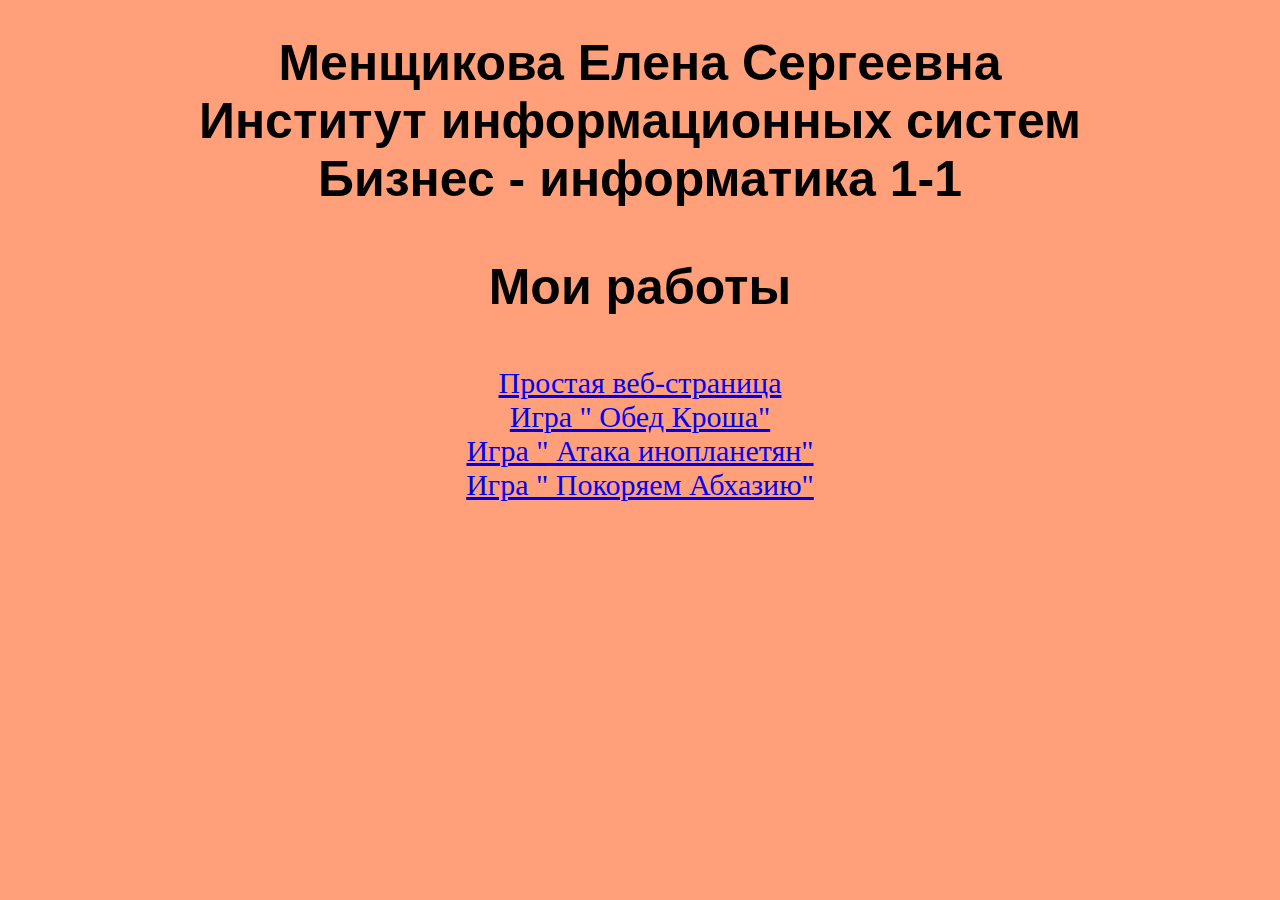
<file: index.html>
<!DOCTYPE html>
<html lang="ru">
<head>
<meta charset="utf-8">
	<title>Главная страница</title>
	<style>
	body
	{
background-color: #FFA07A;
background-position: top center; 
background-attachment: fixed
}
p, h1
{
font-family: Arial, Helvetica, sans-serif; 
font-size: 50px; 
font-color: #4B0082;
font-weight: bold;
}
a
{
font-size: 30px;	
}
	</style>
</head>
<body>
<center>
<h1>Менщикова Елена Сергеевна <br>Институт информационных систем<br>Бизнес - информатика 1-1 </h1>
<p>Мои работы</p>
<a href= "site/index.html" target="_blank">Простая веб-страница</a><br>
<a href="game1/game.html">Игра " Обед Кроша"</a><br>
<a href="game2/index3.html">Игра " Атака инопланетян"</a><br>
<a href="game5/game5.html">Игра " Покоряем Абхазию"</a>
</center>

</body>
</html>
</file>
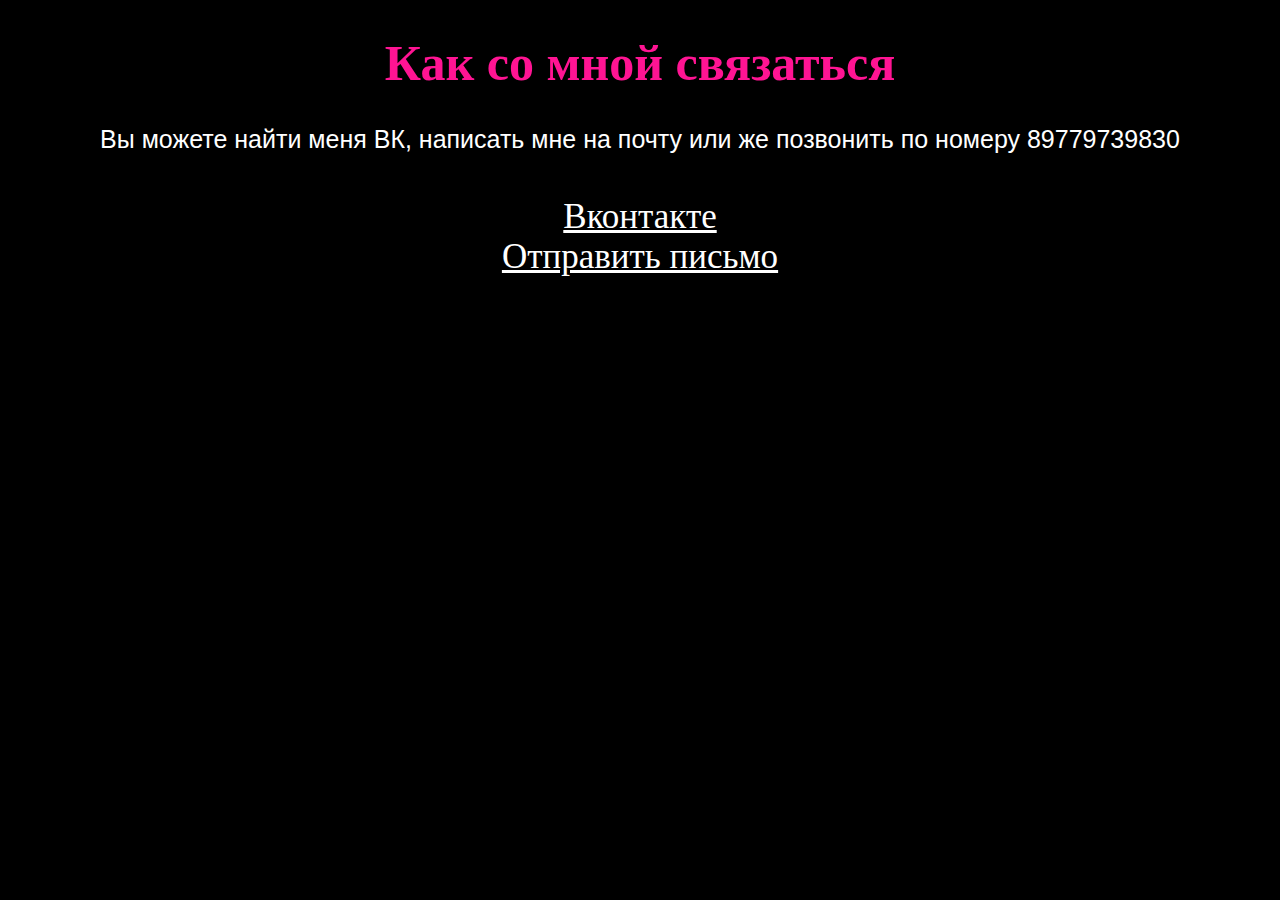
<file: Contacts.html>
﻿<!doctype html>
<html lang="ru">
<head>
<title>Контакты</title>
<style>
body
img
{
width: 600px;
height: auto;
}
a:hover
{
font-family: "Bradley Hand", cursive;
font-size: 35px;
background-color: #00008B;
color: white ;
}
a:link 
{
font-family: "Bradley Hand", cursive;
font-size: 35px;
text-decoration:underline;
color: white;
}
a:visited 
{
font-family: "Bradley Hand", cursive;
font-size: 35px;
text-decoration:none;
color: #800080;
}
</style>
<div id="stage"></div>
</style>
</head>
<body>
<link rel="stylesheet" href="style.css">
</head>
<body>
<center>
<h1>Как со мной связаться</h1>
<p>Вы можете найти меня ВК, написать мне на почту или же позвонить по номеру 89779739830</p>
<br>
<a href="https://vk.com/id270389817" target="_blank">Вконтакте</a><br>
<a href="mailto:m__alena@mail.ru?Subject=Портрет">Отправить 
письмо</a>
</center>
</body>
</html>
</file>
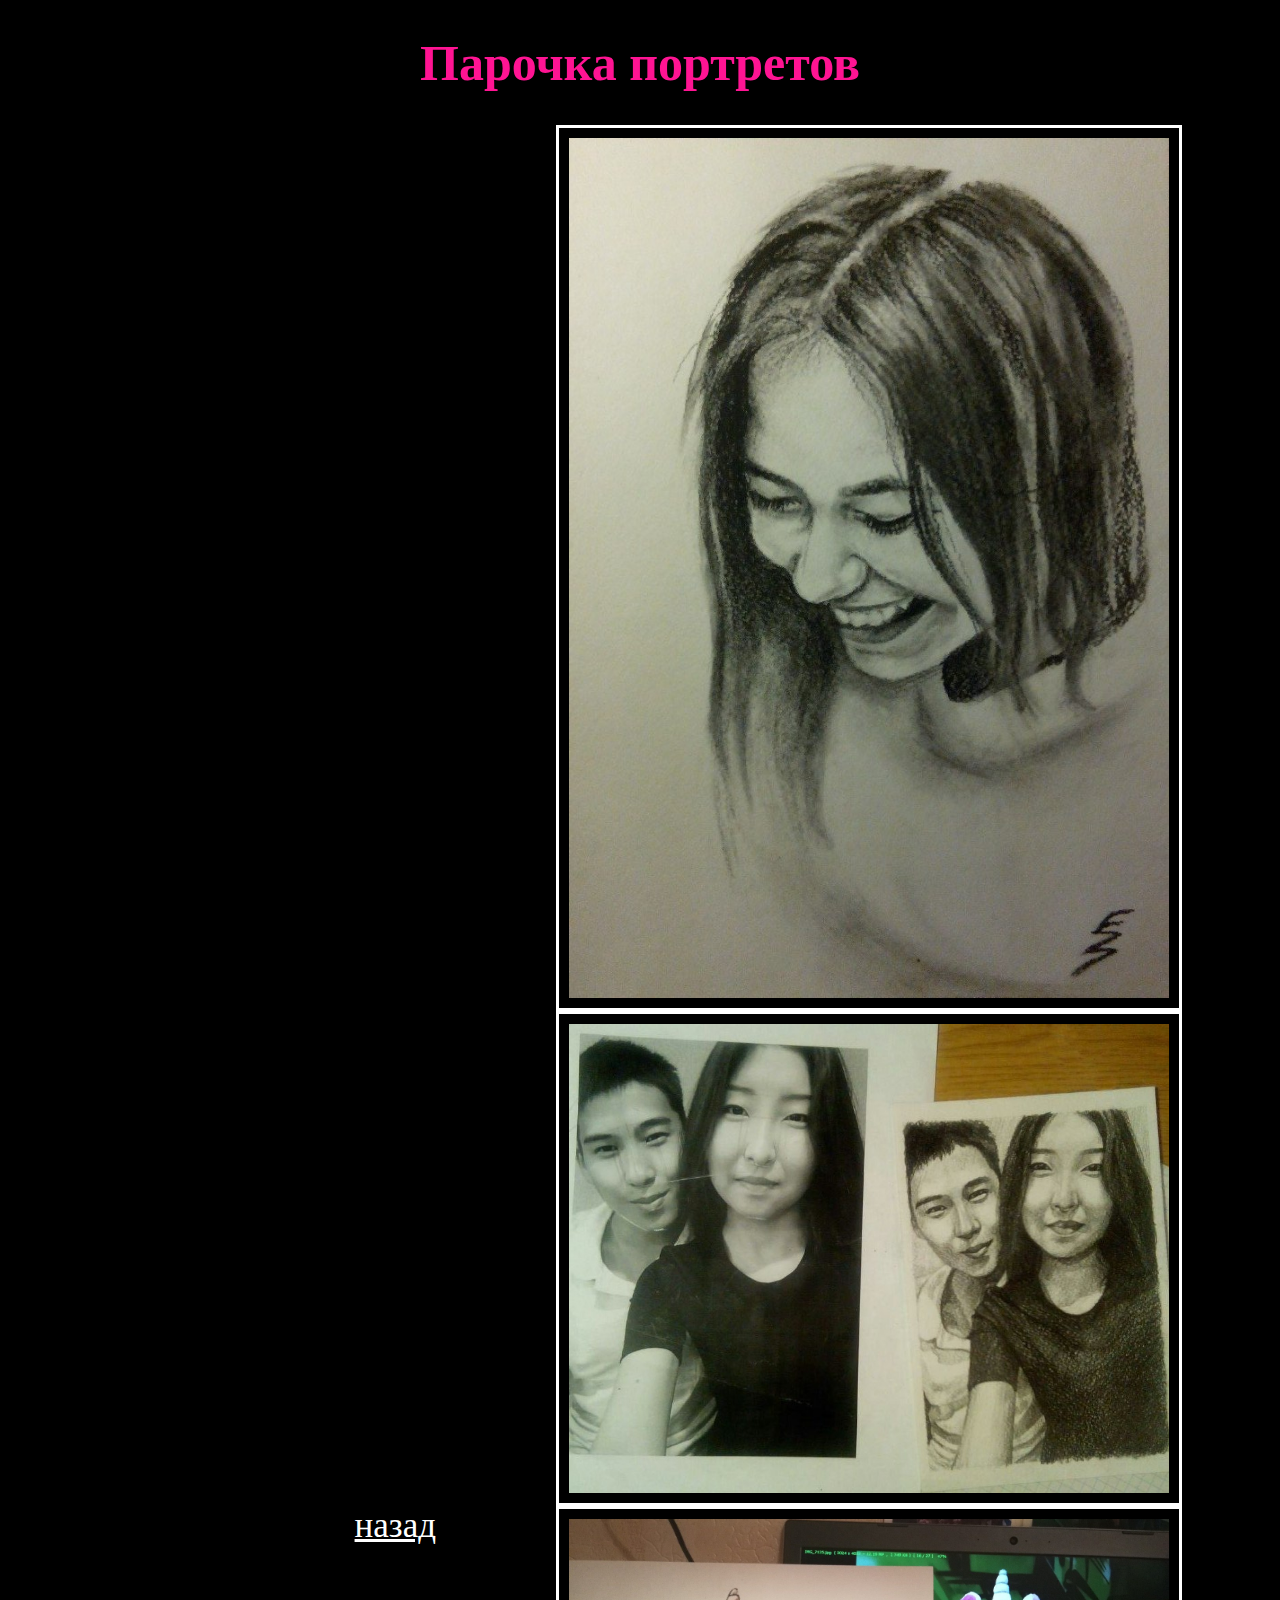
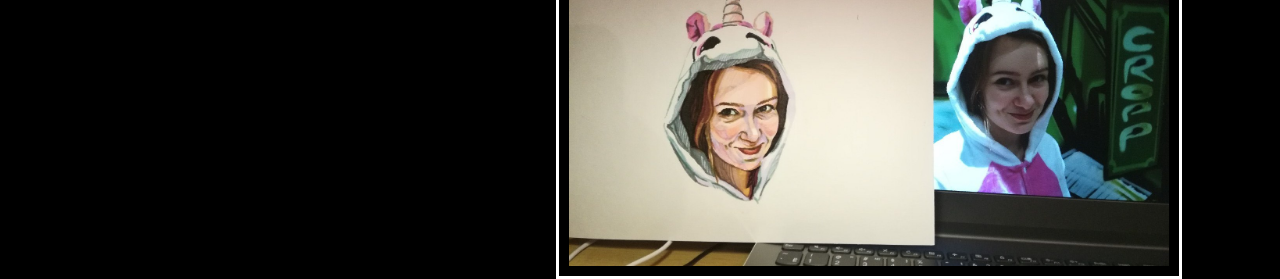
<file: port.html>
﻿<!doctype html>
<html lang="ru">
<head>
<title>Мои работы</title>
<style>
body
img
{
width: 600px;
height: auto;
}
a:hover
{
font-family: "Bradley Hand", cursive;
font-size: 35px;
background-color: #00008B;
color: white ;
}
a:link 
{
font-family: "Bradley Hand", cursive;
font-size: 35px;
text-decoration:underline;
color: white;
}
a:visited 
{
font-family: "Bradley Hand", cursive;
font-size: 35px;
text-decoration:none;
color: #800080;
}
</style>
<div id="stage"></div>
</style>
</head>
<body>
<link rel="stylesheet" href="style.css">
</head>
<body>
<center>
<h1>Парочка портретов</h1>
</center>
<img src="Юлясик.jpg" class='fl1'>
<img src="Ксюша.jpg" class='fl1'>
<img src="Лиза.jpg" class='fl1'>
<a href="Обо мне.html" class='fl1'target="_blank">назад</a>
</body>
</html>
</file>
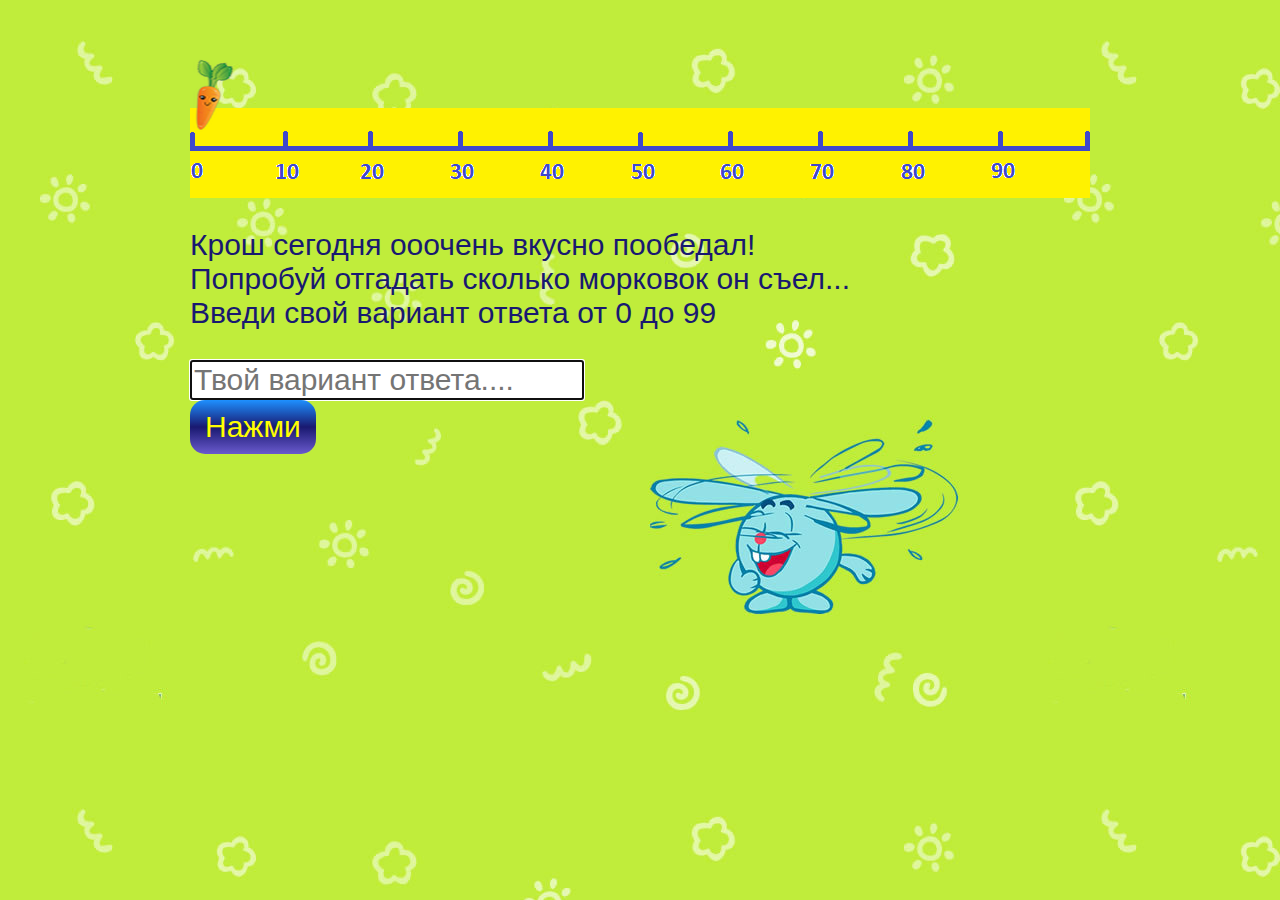
<file: game1/game.html>
<!doctype html> 
<meta charset="utf-8"> 
<link rel="stylesheet" href="style.css"> 
<title>Игра "Обед Кроша"</title> 
<style type="text/css"> 
</style>
<div id='new'>
<div id='body'>
<div id="stage">
<div id="scale"></div> 
<div id="arrow"></div> 
</div> 
<p id="output">Крош сегодня ооочень вкусно пообедал!<br>Попробуй отгадать сколько морковок он съел...
<br>Введи свой вариант ответа от 0 до 99</p> 
<input id="input" type="text" 
placeholder="Твой вариант ответа...." autofocus> 
<div id='b'>
<button>Нажми</button> 
</div></div>
<script type="text/javascript"> 
//Инициализация переменных игры 
var mysteryNumber = Math.floor(Math.random() * 100); 
var playersGuess = 0; 
var guessesRemaining = 10; 
var guessesMade = 0; 
var gameState = ""; 
var gameWon = false; 
var message = "Пожалуйста, введите число от 0 до 99." 
//Отслеживание нажатия клавиши Enter 
window.addEventListener("keydown", keydownHandler, false); 
//Ссылки на поля ввода и вывода 
var input = document.querySelector("#input"); 
var output = document.querySelector("#output"); 
//Ссылка на кнопку 
var button = document.querySelector("button"); 
button.addEventListener("click", clickHandler, false); 
//Ссылка на стрелку 
var arrow = document.querySelector("#arrow"); 
function keydownHandler(event) 
{ 
if(event.keyCode === 13) 
{ 
validateInput(); 
} 
} 
function clickHandler() 
{ 
validateInput(); 
}
function validateInput() 
{ 
playersGuess = parseInt(input.value); 
input.value = "" 
if(isNaN(playersGuess)) 
{ 
output.innerHTML = message; 
} 
else if(playersGuess < 0 || playersGuess > 99) 
{ 
output.innerHTML = message; 
} 
else 
{ 
playGame(); 
} 
} 
function playGame() 
{ 
guessesRemaining -= 1; 
guessesMade += 1; 
gameState = " Ты потратил попыток:  " + guessesMade + 
". Но у тебя еще осталось немного: " + guessesRemaining + "."; 
if(playersGuess > mysteryNumber) 
{ 
output.innerHTML = "В него столько не поместится! Кажется, слишком много............." + gameState; 
//Проверка на конец игры 
if (guessesRemaining < 1) 
{ 
endGame(); 
} 
} 
else if(playersGuess < mysteryNumber) 
{ 
output.innerHTML = "Для него это слишком мало.........................Попробуй больше!" + gameState; 
//Проверка на конец игры 
if (guessesRemaining < 1) 
{ 
endGame(); 
} 
} 
else 
{ 
gameWon = true; 
endGame(); 
} 
//Обновление отображения в окне браузера 
render(); 
} 
function endGame() 
{ 
if (gameWon) 
{ 
output.innerHTML 
= "Да, столько: " + mysteryNumber + "!" + "<br>"
+ "Количество попыток: " + guessesMade + "."; 
} 
else 
{ 
output.innerHTML 
= "Увы, попыток больше нет(" + "<br>" 
+ "Морковок, съеденных Крошем: " + mysteryNumber + "."; 
} 
//Отключение кнопки 
button.removeEventListener("click", clickHandler, false); 
button.disabled = true; 
//Отключение клавиши Enter 
window.removeEventListener("keydown", keydownHandler, false); 
//Отключение поля ввода 
input.placeholder = "Конец игры!"; 
input.disabled = true; 
} 
function render() 
{ 
//Позиционирование стрелки на шкале 
//Увеличение введенного числа в 3 раза, 
//для перевода его в пиксели на шкале 
arrow.style.left = playersGuess * 8.8 + "px"; 
} 
</script>
</file>
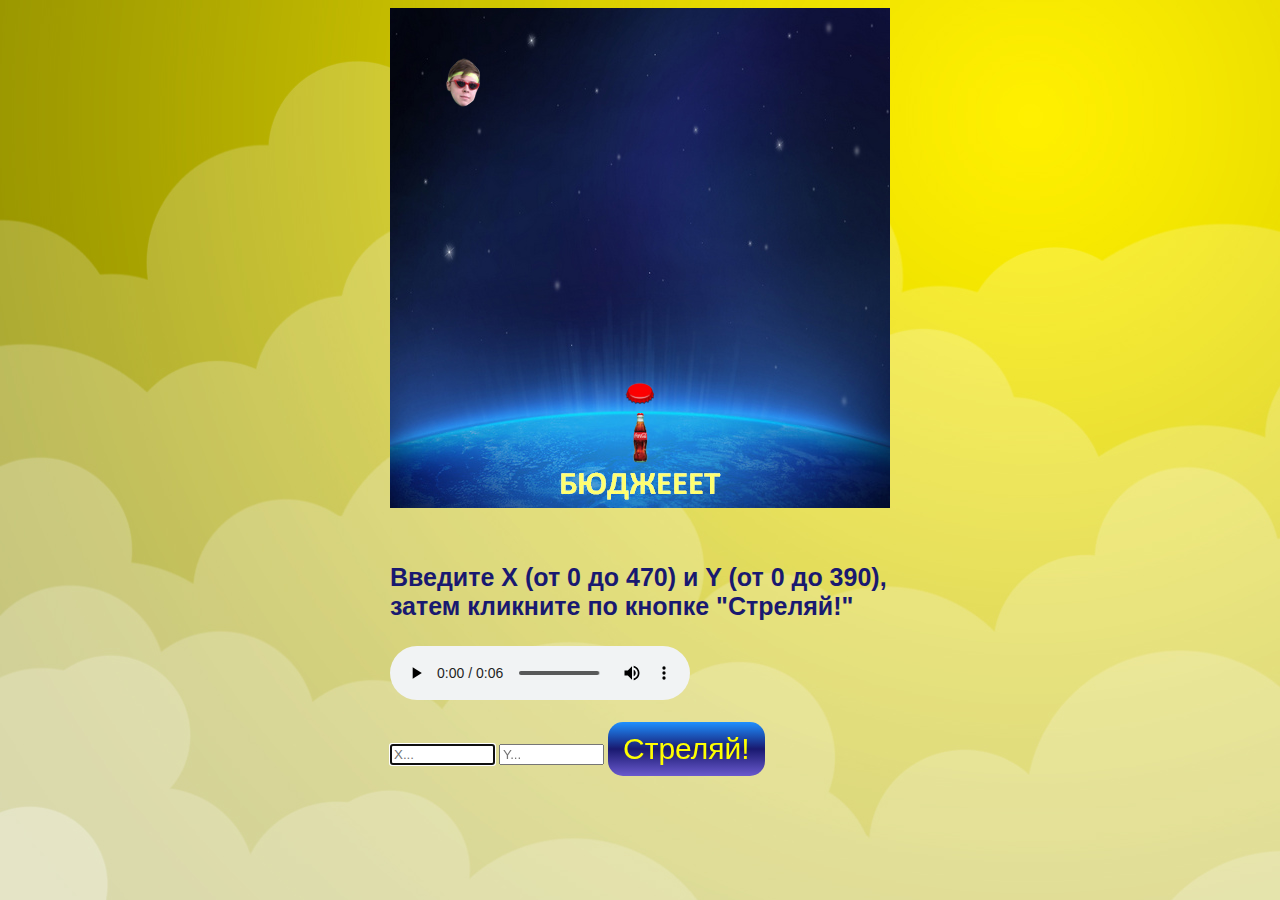
<file: game2/index3.html>
<!doctype html>
<meta charset="utf-8">
<link rel="stylesheet" href="style3.css"> 
<title>Атака инопланетян</title>
<style type="text/css"> 
</style>
<div id="new">
<div id="body">
<div id="stage">
<div id="background"></div>
<div id="cannon"></div>
<div id="alien"></div>
<div id="missile"></div>
</div>
<p id="output">Введите X (от 0 до 470) и Y  (от 0 до 390), затем кликните по кнопке "Стреляй!"</p>
<audio src="nlo_-_zvuki_nlo.mp3" controls  autoplay></audio><br><br>
<input id="inputX" type="text" placeholder="X..." size = "10" autofocus>
<input id="inputY" type="text" placeholder="Y..." size = "10" autofocus> 
<button>Стреляй!</button>
</div></div>
<script>
//Переменные игры
var alienX = 50;
var alienY = 50;
var guessX = 0;
var guessY = 0;
var shotsRemaining = 8; 
var shotsMade = 0;
var gameState = "";
var gameWon = false;
//Объекты игры
var cannon = document.querySelector("#cannon");
var alien = document.querySelector("#alien");
var missile = document.querySelector("#missile");
//Отслеживание нажатия клавиши Enter 
window.addEventListener("keydown", keydownHandler, false); 
//Поля ввода и вывода
var inputX = document.querySelector("#inputX");
var inputY = document.querySelector("#inputY");
var output = document.querySelector("#output");
//Кнопка
var button = document.querySelector("button");
button.style.cursor = "pointer";
button.addEventListener("click", clickHandler, false);
function render()
{
//Позиция пришельца
alien.style.left = alienX + "px";
alien.style.top = alienY + "px";
//Позиция орудия
cannon.style.left = guessX + "px";
//Позиция ракеты
missile.style.left = guessX + "px";
missile.style.top = guessY + "px";
}
function keydownHandler(event) 
{ 
if(event.keyCode === 13) 
{ 
validateInput(); 
} 
} 
function clickHandler() 
{ 
validateInput(); 
}
function validateInput() 
{
guessX = parseInt(inputX.value);
guessY = parseInt(inputY.value);
if(isNaN(guessX) || isNaN(guessY))
{
output.innerHTML = "Пожалуйста, введите число.";
}
else if(guessX > 470 || guessX < 0)
{
output.innerHTML = "Значение X должно быть от 0 до 470!";
}
else if(guessY > 390 || guessY < 0)
{
output.innerHTML = "Значение Y должно быть от 0 до 390!";
}
else
{
playGame();
}
}
function playGame() 
{ 
shotsRemaining -= 1;
shotsMade += 1;
gameState = "<br>Выстрелы: " + shotsMade + ". Осталось: "
+ shotsRemaining + ".";
guessX = parseInt(inputX.value);
guessY = parseInt(inputY.value);
//Анализ: Находятся ли введенные игроком
//координаты X и Y внутри области цели
if(guessX >= alienX && guessX <= alienX + 50)
{
//В горизонтальном направлении X находятся,
//теперь проверим вертикальное направление Y
if(guessY >= alienY && guessY <= alienY + 50)
{
//Совпадение по обоим направлениям, т.е. цель поражена!
gameWon = true;
endGame();
}
}
else
{
output.innerHTML = "Вы промазали...Попробуйте ещё раз" + gameState;
//Проверка на конец игры
if (shotsRemaining < 1)
{
endGame();
}
}
//Изменение позиции пришельца, если игра еще не выиграна
if(!gameWon)
{
//Изменение координаты X пришельца
alienX = Math.floor(Math.random() * 450);
//Добавим 47 к координате Y, чтобы новая позиция
//пришельца стала ниже и приблизилась к земле
alienY += 40;
}
//Обновление отображения нового состояния игры
render(); console.log("X: " + alienX);
console.log("Y: " + alienY);
}
function endGame()
{
if(gameWon)
{
output.innerHTML
= "Юхууууу! Вы не дали захватить Коле бюджетное место!" + "<br>"
+ "Израсходовано ракет: " + shotsMade + ".";
}
else
{
output.innerHTML
= "Вы проиграли!" + "<br>" + "Коля попал на бюджет(";
//Отключение клавиши Enter 
window.removeEventListener("keydown", keydownHandler, false); 
}
}
</script>
</file>
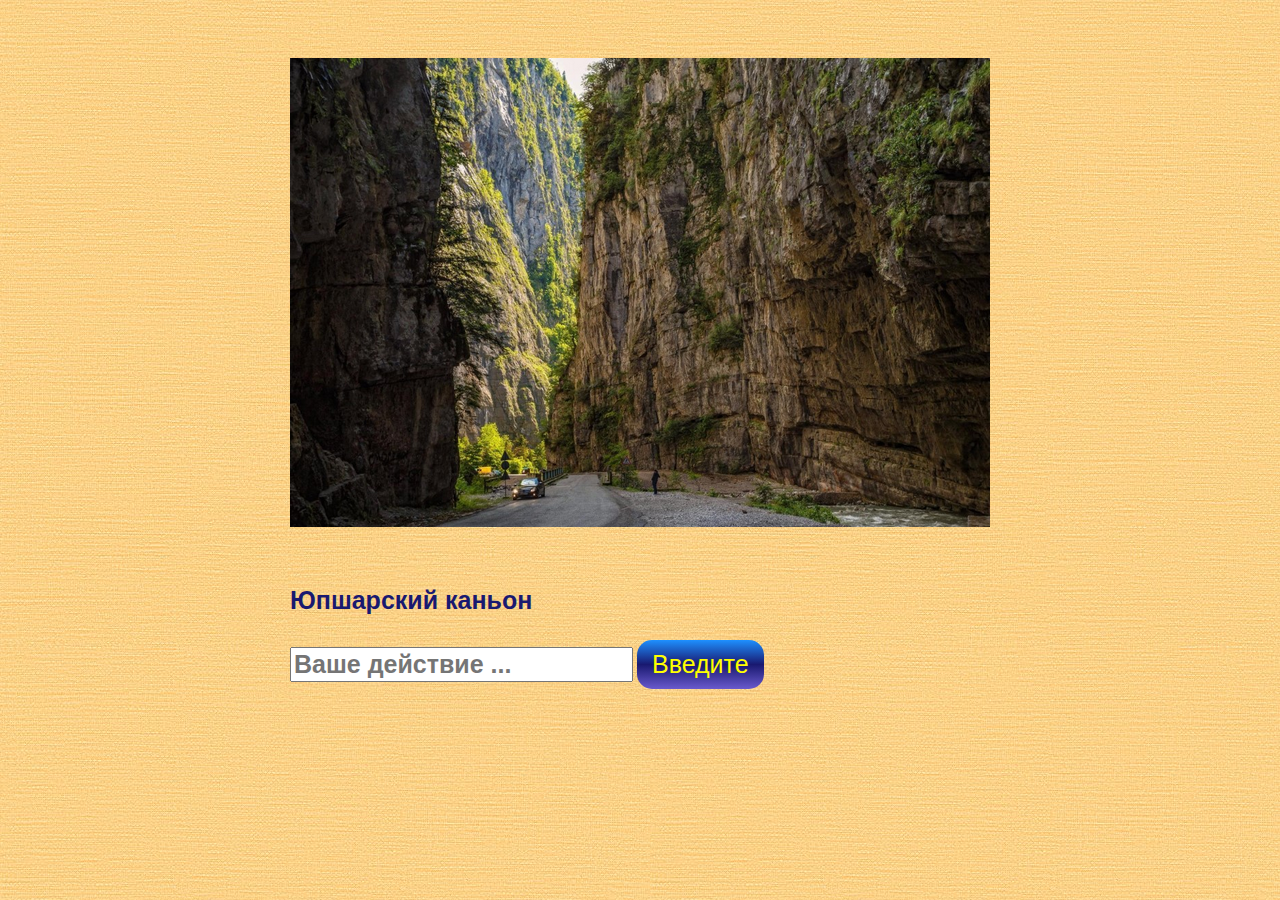
<file: game5/game5.html>
<!doctype html> 
<meta charset="utf-8"> 
<link rel="stylesheet" href="style5.css"> 
<title> Покоряем Абхазию</title> 
<div id="new">
<div id="body">
<div id="background"></div>
<img src="" width="700" height="469"> 
<p id="output"></p> 
<input id="input" type="text" placeholder="Ваше действие ..."> 
<button>Введите</button> 
</div></div>
<script> 
//Создание карты 
var map = []; 
map[0] = "Новоафонская пещера";
map[1] = "Озеро Рица";
map[2] = "Гегский водопад";
map[3] = "Голубое озеро";
map[4] = "Юпшарский каньон";
map[5] = "Бедийский собор";
map[6] = "Гора Мамдзышха";
map[7] = "Анакопийская крепость";
map[8] = "Заброшенный город Ткуарчал";
var images = []; 
images[0] = "peshera.png";
images[1] = "ozero.png";
images[2] = "vodopad.png";
images[3] = "8.png";
images[4] = "upsh.png";
images[5] = "sobor.png";
images[6] = "6.png";
images[7] = "7.png";
images[8] = "town.png";
var blockedPathMessages = []; 
blockedPathMessages[0] = "Пещера очень глубока и опасна...";
blockedPathMessages[1] = "К сожалению, в матрасе дырка, Вы не сможете переплыть озеро";
blockedPathMessages[2] = "Существует легенда, что водопад охраняет другой мир. И каждый, кто попытается пройти через него - погибнет";
blockedPathMessages[3] = "В этом озере водятся русалки, они утащат Вас!";
blockedPathMessages[4] = "В каньоне случился обвал, дальше не пройти";
blockedPathMessages[5] = "Засов закрыт";
blockedPathMessages[6] = "Гора слишком крута и высока, Вам не взобраться";
blockedPathMessages[7] = "Эту крепость никто не может взять уже сотни лет, у Вас тоже не выйдет";
blockedPathMessages[8] = "В этом городе водятся призраки, не стоит туда идти";
//Установка начальной позиции игрока 
var image = document.querySelector("img"); 
var mapLocation = 4; 
var items = ["надувной матрас", "верёвка", "факел"]; 
var itemLocations = [1, 6, 8]; 
var backpack = []; 
var itemsIKnow = ["надувной матрас", "верёвка", "факел"]; 
var item = ""; 
//Инициализация ввода игрока 
var playersInput = ""; 
//Инициализация текста сообщения 
var gameMessage = ""; 
//Создание массива действий, которые игра понимает 
//и переменной для сохранения текущего действия 
var actionsIKnow = ["север", "восток", "юг", "запад", "взять", 
"использовать", "выбросить"]; 
var action = ""; 
//Поля ввода и вывода 
var output = document.querySelector("#output"); 
var input = document.querySelector("#input"); 
input.addEventListener("keydown", keydown, false);
//Кнопка 
var button = document.querySelector("button"); 
button.style.cursor = "pointer"; 
button.addEventListener("click", clickHandler, false); 
//Отображение текущего положения игрока 
render(); 
function keydown(event)
{
if (event.keyCode==13)
{
playGame();
}
}
function clickHandler()
{
playGame();
}
function playGame()
{
//Чтение ввода игрока и преобразование его в нижний регистр. 
playersInput = input.value; 
playersInput = playersInput.toLowerCase(); 
//Сброс значений предыдущего хода игрока 
gameMessage = ""; 
action = ""; 
//Анализ выбранного игроком действия 
for(i = 0; i < actionsIKnow.length; i++) 
{ 
if(playersInput.indexOf(actionsIKnow[i]) !== -1) 
{ 
action = actionsIKnow[i]; 
console.log("Действие игрока: " + action); 
break; 
} 
} 
//Изменение местоположения игрока 
switch(action) 
{ 
case "север": 
if(mapLocation >= 3) 
{ 
mapLocation -= 3; 
} 
else 
{ 
gameMessage = blockedPathMessages[mapLocation]; 
} 
break; 
case "восток": 
if(mapLocation % 3 != 2) 
{ 
mapLocation += 1; 
} 
else 
{ 
gameMessage = blockedPathMessages[mapLocation]; 
} 
break; 
case "юг": 
if(mapLocation < 6) 
{ 
mapLocation += 3; 
} 
else 
{ 
gameMessage = blockedPathMessages[mapLocation]; 
} 
break; 
case "запад": 
if(mapLocation % 3 != 0) 
{ 
mapLocation -= 1; 
} 
else 
{ 
gameMessage = blockedPathMessages[mapLocation]; 
} 
break; 
case "взять": 
takeItem() 
break; 
case "выбросить": 
dropItem(); 
break; 
case "использовать": 
useItem(); 
break; 
default: 
gameMessage = "Как-то непонятно..."; 
} 
//Воспроизведение хода игрока 
render(); 
}
function takeItem()
{
//Поиск индекса указанного игроком предмета в массиве items
var itemIndexNumber = items.indexOf(item);
//Присутсвует ли предмет там, где находится игрок?
if((itemIndexNumber !== -1)
&& (itemLocations[itemIndexNumber] === mapLocation))
{
gameMessage = "Вы взяли " + item + ".";
//Добавление предмета в рюкзак игрока
backpack.push(item);
//Удаление предмета из игрового мира
items.splice(itemIndexNumber, 1);
itemLocations.splice(itemIndexNumber, 1);
itemImages[itemIndexNumber].style.display="none";
itemImages.splice(itemIndexNumber, 1);
//Вывод в консоли для тестирования
console.log("Предметы МИРА: " + items);
console.log("Предметы РЮКЗАКА: " + backpack);
}
else
{
//Сообщение при попытке игрока взять недоступный предмет
gameMessage = "Вы не можете этого сделать(";
}
}
function dropItem()
{
//Попытаемся выбросить предмет только, если рюкзак не пуст
if(backpack.length !== 0)
{
//Поиск номера предмета в рюкзаке
var backpackIndexNumber = backpack.indexOf(item);
//Предмет в рюкзаке, если backpackIndex не равен −1
if(backpackIndexNumber !== -1)
{
//Сообщение игроку о том, что он выбросил
gameMessage = "Вы бросили! " + item + ".";
//Возврат предмета в игровой мир
items.push(backpack[backpackIndexNumber]);
itemLocations.push(mapLocation);
//Удаление предмета из рюкзака
backpack.splice(backpackIndexNumber, 1);
}
else
{
//Сообщение игроку при попытке выбросить то, чего нет
gameMessage = "Вы не можете этого сделать....";
}
}
else
{
//Сообщение игроку если рюкзак пустой
gameMessage = "У вас ничего нет....";
}
}
function useItem()
{
//1. Поиск предмета в рюкзаке
//Поиск индекса предмета в рюкзаке
var backpackIndexNumber = backpack.indexOf(item);
//Если индекс равен −1, предмета нет в рюкзаке,
//сообщим об этом игроку
if(backpackIndexNumber === -1)
{
gameMessage = "У вас этого нет(";
}
// Если в рюкзаке ничего нет, сообщим об этом игроку
if(backpack.length === 0)
{
gameMessage += " У вас ничего нет....";
}
//2. Если предмет есть в рюкзаке, используем его
if(backpackIndexNumber !== -1)
{
switch(item)
{
case "надувной матрас":
gameMessage = "Надуйте матрас, ложитесь и смело переплывайте оезро:)";
break;
case "факел":
if(mapLocation === 3)
{
gameMessage = "Призраки и привидения боятся огня.. Быстрее зажигайте факел, и Вас никто не тронет!";
}
else
{
gameMessage = "Тут никого нет, Вы зря машете факелом...";
}
break;
case "верёвка":
if(mapLocation === 1)
{
gameMessage = "Берите верёвку с карабином и вперёд - покорять горы!";
//Удаление камня из рюкзака
backpack.splice(backpackIndexNumber, 1);
}
else
{
gameMessage = "Кажется, верёвка порвалась...";
}
break;
}
}
}
function render() 
{ 
//Отображение новой позиции игрока 
output.innerHTML = map[mapLocation]; 
image.src = "images/" + images[mapLocation]; 
//Отображение предмета, если он есть в этом месте 
//1. Цикл по всем предметам игры 
for(var i = 0; i < items.length; i++) 
{ 
//Выяснение, есть ли предмет в этом месте 
if(mapLocation === itemLocations[i]) 
{ 
//Отображение предмета 
output.innerHTML 
+= "<br>Вы видите здесь: <strong>" + items[i] +
"</strong>"; 
} 
} 
//Отображение сообщения 
output.innerHTML += "<br><em>" + gameMessage + "</em>"; 
//Отображение содержимого рюкзака игрока 
if(backpack.length !== 0) 
{ 
output.innerHTML += "<br>Вы несете: " + backpack.join(", ") ; 
} 
} 


</script>
</file>
<file: style.css>
body
{
background-color: black;
}
.fl1 
{
float:right;
margin:0px;
margin-right:90px;
margin-left:30px;
}
.mar
{
margin-left: 90px;
margin-right: 90px;
}
h1
{
font-family: "Bradley Hand", cursive;
font-size: 50px;
color: #FF1493;
font-style: normal;
font-weight: 900;
}
h2
{
font-family: "Mistral", cursive;
font-size: 50px;
color: #1E90FF;
font-weight: 600
font-style: normal;
}
h3
{
font-family: "Bradley Hand", cursive;
font-size: 50px;
color: #FF6347;
font-weight: 600
font-style: normal;
}
p, li
{
font-family: Calibri, "Gill Sans", sans-serif;
font-size: 25px;
color: white;
}
em
{
font-style: oblique;
}
strong
{
font-size: 35px;
font-weight: 600;
color: #8A2BE2;
}
li
{
list-style-type: disc;
}
a:hover
{
background-color: #00008B;
color: white ;
}
a:link 
{
text-decoration:underline;
color: white;
}
a:visited 
{
text-decoration:none;
color: #800080;
}
img
{
width: 400px;
height: auto;
border-style: solid;
border-color: white;
padding: 10px;
}
</file>
<file: game1/style.css>
body
{
background-image: url('120434401034.jpg');
}
button 
{ 
font-family: Arial, Helvetica, sans-serif; 
font-size: 30px; 
align: center;
padding-top: 100px; 
color: #FFFF00; 
padding: 10px 15px; 
border:  none; 
cursor: pointer; 
-webkit-border-radius: 10px; 
-moz-border-radius: 10px; 
border-radius: 15px; 
background:-webkit-linear-gradient(#1E90FF , #191970, #6A5ACD); 
background:-moz-linear-gradient(#1E90FF , #191970, #6A5ACD); 
background: linear-gradient(#1E90FF , #191970, #6A5ACD); 
-webkit-user-select: none; 
-moz-user-select: none; 
user-select: none; 
} 
button:hover 
{ 
background: -webkit-linear-gradient( #FA8072, #DC143C, #F08080); 
background: -moz-linear-gradient( #FA8072, #DC143C, #F08080); 
background: linear-gradient( #FA8072, #DC143C, #F08080); 
} 
button:active 
{ 
background: -webkit-linear-gradient(top, #FF6347, #9932CC); 
background: -moz-linear-gradient(top, #FF6347, #9932CC); 
background: linear-gradient(top, #FF6347, #9932CC); 
} 
#output
{
font-family: Arial, Helvetica, sans-serif; 
align: center;
font-size: 30px; 
color: #191970; 
padding-top: 100px; 	
}
/*Свойства прямоугольника, содержащего шкалу и стрелку*/ 
#stage 
{ 
width: 900px; 
height: 90px; 
position: relative; 
} 
/*Свойства шкалы*/ 
#scale 
{ 
width: 900px; 
height: 90px; 
position: absolute; 
top: 100px; 
left: 0px; 
background-image: url('scale.png'); 
} 
/*Свойства стрелки*/ 
#arrow 
{ 
width: 45px; 
height: 74px; 
position: absolute; 
top: 50px; 
left: 0px; 
background-image: url('arrow.png'); 
}
#new
{
width: 900px; 
height: 90px; 
position: center; 
margin: auto;
top: 0px; 
left: 0px; 
}
#input
{
font-family: Arial, Helvetica, sans-serif; 
align: center;
font-size: 30px; 
color: #191970; 
}

/*Transition*/ 
-webkit-transition: left 0.5s ease-out 0s; 
-moz-transition: left 0.5s ease-out 0s; 
transition: left 0.5s ease-out 0s; 
}
</file>
<file: game2/style3.css>
body
{
background-image: url("yellow-clouds-hd-wallpaper.jpg");
}
button 
{ 
font-family: Arial, Helvetica, sans-serif; 
font-size: 30px; 
align: center;
padding-top: 100px; 
color: #FFFF00; 
padding: 10px 15px; 
border:  none; 
cursor: pointer; 
-webkit-border-radius: 10px; 
-moz-border-radius: 10px; 
border-radius: 15px; 
background:-webkit-linear-gradient(#1E90FF , #191970, #6A5ACD); 
background:-moz-linear-gradient(#1E90FF , #191970, #6A5ACD); 
background: linear-gradient(#1E90FF , #191970, #6A5ACD); 
-webkit-user-select: none; 
-moz-user-select: none; 
user-select: none; 
} 
button:hover 
{ 
background: -webkit-linear-gradient( #FA8072, #DC143C, #F08080); 
background: -moz-linear-gradient( #FA8072, #DC143C, #F08080); 
background: linear-gradient( #FA8072, #DC143C, #F08080); 
} 
button:active 
{ 
background: -webkit-linear-gradient(top, #FF6347, #9932CC); 
background: -moz-linear-gradient(top, #FF6347, #9932CC); 
background: linear-gradient(top, #FF6347, #9932CC); 
} 
#output
{
font-family: Arial, Helvetica, sans-serif; 
align: center;
font-size: 25px; 
font-weight: 600;
color: #191970; 
padding-top: 30px; 	
}
#input
{
font-family: Arial, Helvetica, sans-serif; 
align: center;
font-size: 25px; 
font-weight: 600;
color: #191970; 
}
#stage
{
width: 500px;
height: 500px;
position: relative;
}
#background
{
width: 500px;
height: 500px;
position: absolute;
top: 0px;
left: 0px;
background-image: url("haha.jpg");
}
#new
{
width: 500px; 
height: 500px; 
position: center; 
margin: auto;
top: 0px; 
left: 0px; 
}
#cannon
{
width: 50px;
height: 50px;
position: absolute;
top: 405px;
left: 225px;
background-image: url("cola.png");
}
#alien
{
width: 50px;
height: 50px;
position: absolute;
top: 50px;
left: 50px;
background-image: url("Kolya.png");
}
#missile
{
width: 30px;
height: 30px;
position: absolute;
top: 370px;
left: 235px;
background-image: url("missle.png");
}

/*Transition*/ 
-webkit-transition: left 0.5s ease-out 0s; 
-moz-transition: left 0.5s ease-out 0s; 
transition: left 0.5s ease-out 0s; 
}
</file>
<file: game5/style5.css>
#background
{
position: absolute;
top: 0px;
left: 0px;
background-image: url("48581d23772cdb8.jpg");
}
body
{
background-image: url("48581d23772cdb8.jpg");
}
button 
{ 
font-family: Arial, Helvetica, sans-serif; 
font-size: 25px; 
align: center;
padding-down: 100px; 
padding-top: 100px; 
color: #FFFF00; 
padding: 10px 15px; 
border:  none; 
cursor: pointer; 
-webkit-border-radius: 10px; 
-moz-border-radius: 10px; 
border-radius: 15px; 
background:-webkit-linear-gradient(#1E90FF , #191970, #6A5ACD); 
background:-moz-linear-gradient(#1E90FF , #191970, #6A5ACD); 
background: linear-gradient(#1E90FF , #191970, #6A5ACD); 
-webkit-user-select: none; 
-moz-user-select: none; 
user-select: none; 
} 
button:hover 
{ 
background: -webkit-linear-gradient( #FA8072, #DC143C, #F08080); 
background: -moz-linear-gradient( #FA8072, #DC143C, #F08080); 
background: linear-gradient( #FA8072, #DC143C, #F08080); 
} 
button:active 
{ 
background: -webkit-linear-gradient(top, #FF6347, #9932CC); 
background: -moz-linear-gradient(top, #FF6347, #9932CC); 
background: linear-gradient(top, #FF6347, #9932CC); 
} 
#output
{
font-family: Arial, Helvetica, sans-serif; 
align: center;
font-size: 25px; 
font-weight: 600;
color: #191970; 
padding-top: 30px; 	
}
#input
{
font-family: Arial, Helvetica, sans-serif; 
align: center;
font-size: 25px; 
font-weight: 600;
color: #191970; 
}
#new
{
width: 700px; 
height: 500px; 
position: center; 
margin: auto;
padding-top: 50px; 	
left: 0px; 
}

/*Transition*/ 
-webkit-transition: left 0.5s ease-out 0s; 
-moz-transition: left 0.5s ease-out 0s; 
transition: left 0.5s ease-out 0s; 
}
</file>
